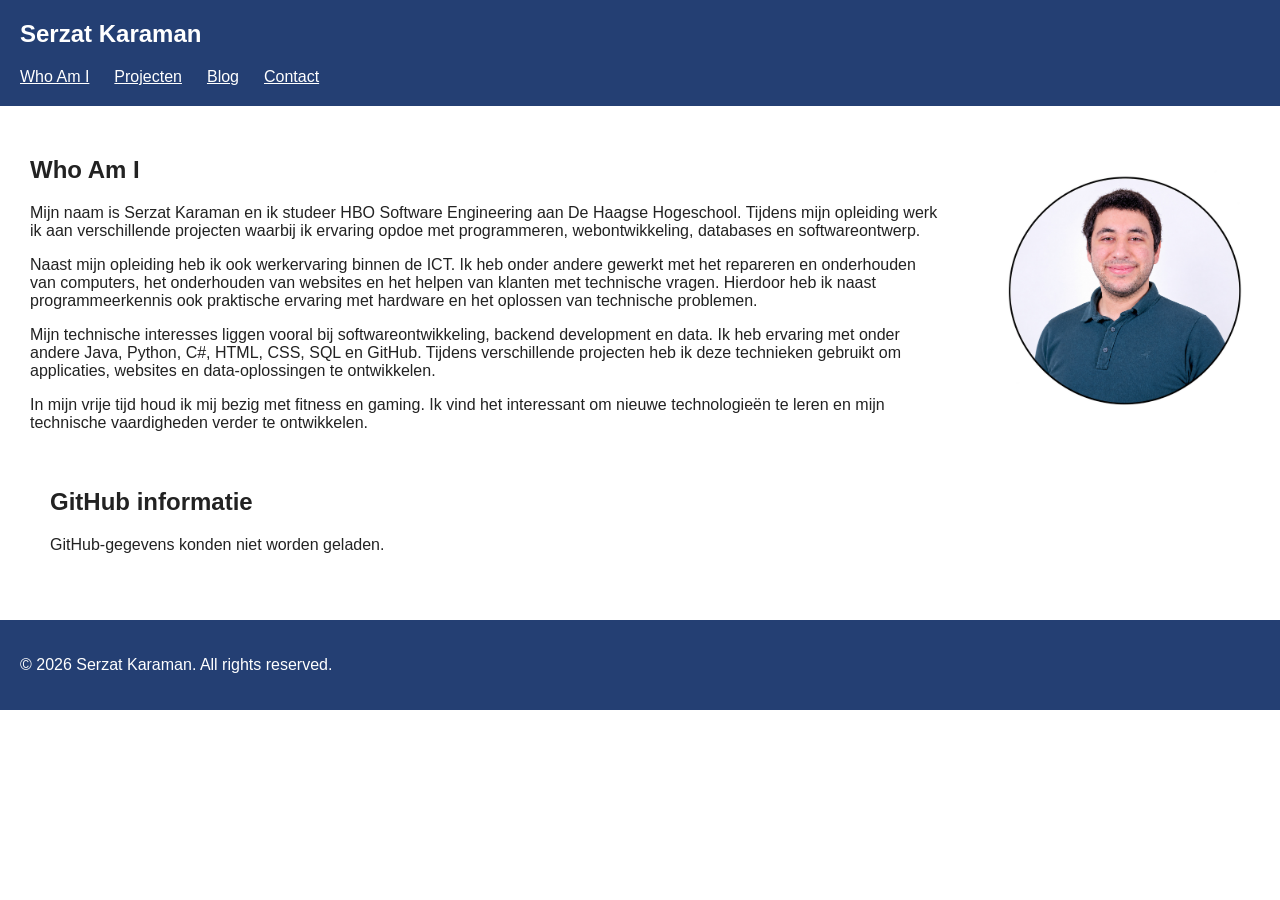
<file: index.html>
<!DOCTYPE html> <!-- Tells the browser that this document uses HTML5 -->

<html lang="nl"> <!-- Starts the HTML document and defines the language as Dutch -->

<head> <!-- Contains information about the webpage that is not displayed directly on the page -->

    <meta charset="UTF-8"> <!-- Defines the character encoding -->

    <meta name="viewport" content="width=device-width, initial-scale=1.0">
    <!-- Makes the page adapt to different screen sizes -->

    <title>Serzat Karaman</title>
    <link rel="stylesheet" href="style.css">

</head>

<body> <!-- Contains all visible content displayed to the user -->

    <!-- <header> represents introductory content or branding -->
    <header>

        <section class="header-content">

            <h1>Serzat Karaman</h1> <!-- Website title -->

            <!-- <nav> defines a block of navigation links connecting the pages -->
            <nav aria-label="Main Navigation">

                <!-- <ul> creates an unordered list of navigation items -->
                <ul>
                    <!-- <li> is a list item; <a> creates a clickable hyperlink -->
                    <li><a href="index.html">Who Am I</a></li>
                    <li><a href="projecten.html">Projecten</a></li>
                    <li><a href="blog.html">Blog</a></li>
                    <li><a href="contact.html">Contact</a></li>
                </ul>

            </nav>

        </section>

    </header>

    <!-- <main> defines the dominant, unique content of this specific page -->
    <main>

        <!-- This div groups the Who Am I text and photo for the layout -->
        <div id="whoami">

            <article class="whoami-text">

                <h2>Who Am I</h2>

                <p>
                    Mijn naam is Serzat Karaman en ik studeer HBO Software Engineering
                    aan De Haagse Hogeschool. Tijdens mijn opleiding werk ik aan verschillende
                    projecten waarbij ik ervaring opdoe met programmeren, webontwikkeling,
                    databases en softwareontwerp.
                </p>

                <p>
                    Naast mijn opleiding heb ik ook werkervaring binnen de ICT.
                    Ik heb onder andere gewerkt met het repareren en onderhouden van computers,
                    het onderhouden van websites en het helpen van klanten met technische vragen.
                    Hierdoor heb ik naast programmeerkennis ook praktische ervaring met hardware
                    en het oplossen van technische problemen.
                </p>

                <p>
                    Mijn technische interesses liggen vooral bij softwareontwikkeling,
                    backend development en data. Ik heb ervaring met onder andere Java,
                    Python, C#, HTML, CSS, SQL en GitHub. Tijdens verschillende projecten
                    heb ik deze technieken gebruikt om applicaties, websites en
                    data-oplossingen te ontwikkelen.
                </p>

                <p>
                    In mijn vrije tijd houd ik mij bezig met fitness en gaming.
                    Ik vind het interessant om nieuwe technologieën te leren en mijn
                    technische vaardigheden verder te ontwikkelen.
                </p>

            </article>

            <img
                class="whoami-photo"
                src="images/profielfoto.jpg"
                alt="Foto van Serzat Karaman"
            >

        </div>
    <section id="github-info">
    <!-- Heading for the GitHub information section -->
    <h2>GitHub informatie</h2>

    <!-- Shows loading or error messages -->
    <p id="github-status">Gegevens laden...</p>

    <!-- JavaScript will place the GitHub data inside this element -->
    <div id="github-data"></div>

</section>  
    </main>

    <footer>
        <p>&copy; 2026 Serzat Karaman. All rights reserved.</p>
    </footer>
    <script src="github.js"></script>

</body> <!-- Ends the visible content of the webpage -->
</html> <!-- Ends the HTML document -->
</file>
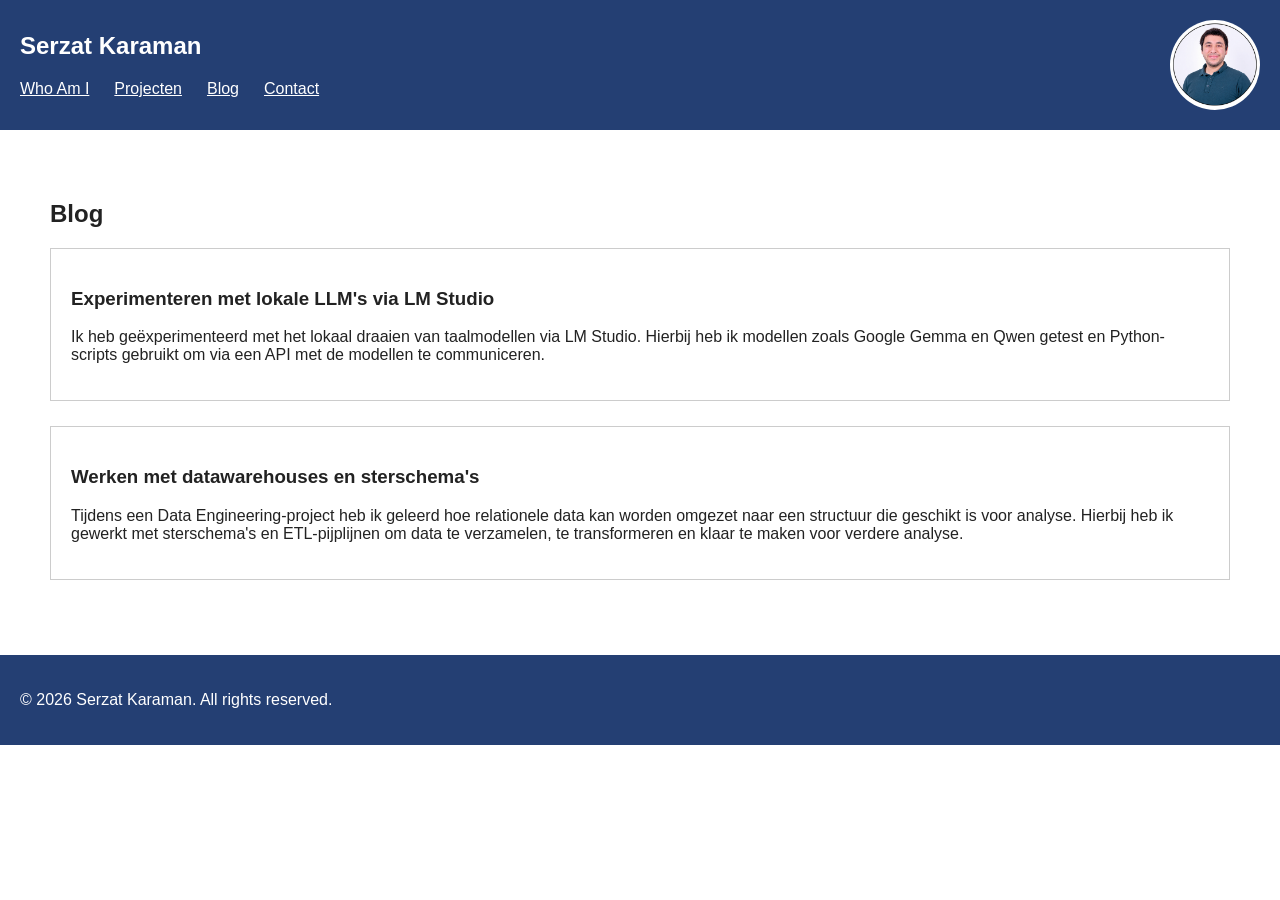
<file: blog.html>
<!DOCTYPE html>
<html lang="nl">

<head>
    <meta charset="UTF-8">
    <meta name="viewport" content="width=device-width, initial-scale=1.0">
    <title>Serzat Karaman - Blog</title>
    <link rel="stylesheet" href="style.css">
</head>

<body>

    <header>

        <section class="header-content">
            <h1>Serzat Karaman</h1>

            <nav aria-label="Main Navigation">
                <ul>
                    <li><a href="index.html">Who Am I</a></li>
                    <li><a href="projecten.html">Projecten</a></li>
                    <li><a href="blog.html">Blog</a></li>
                    <li><a href="contact.html">Contact</a></li>
                </ul>
            </nav>
        </section>

        <img
            class="profile-photo"
            src="images/profielfoto.jpg"
            alt="Foto van Serzat Karaman"
        >

    </header>

    <main>

        <section id="blog-posts">

            <h2>Blog</h2>

            <article>
                <h3>Experimenteren met lokale LLM's via LM Studio</h3>

                <p>
                    Ik heb geëxperimenteerd met het lokaal draaien van taalmodellen
                    via LM Studio. Hierbij heb ik modellen zoals Google Gemma en Qwen
                    getest en Python-scripts gebruikt om via een API met de modellen
                    te communiceren.
                </p>
            </article>

            <article>
                <h3>Werken met datawarehouses en sterschema's</h3>

                <p>
                    Tijdens een Data Engineering-project heb ik geleerd hoe relationele data
                    kan worden omgezet naar een structuur die geschikt is voor analyse.
                    Hierbij heb ik gewerkt met sterschema's en ETL-pijplijnen om data te
                    verzamelen, te transformeren en klaar te maken voor verdere analyse.
                </p>
            </article>

        </section>

    </main>

    <footer>
        <p>&copy; 2026 Serzat Karaman. All rights reserved.</p>
    </footer>

</body>

</html>
</file>
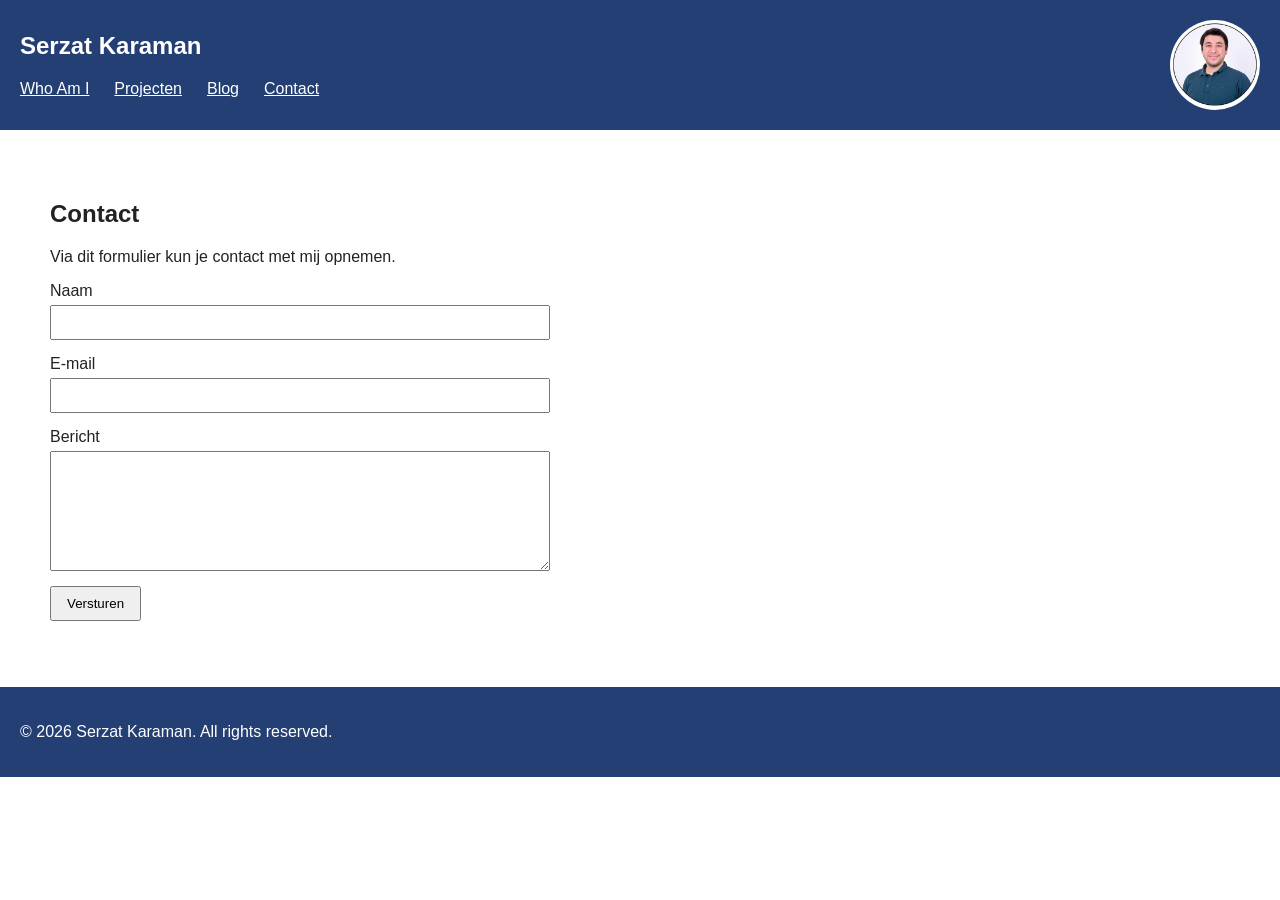
<file: contact.html>
<!DOCTYPE html> <!-- Tells the browser that this document uses HTML5 -->

<html lang="nl"> <!-- Starts the HTML document and defines the page language as Dutch -->

<head> <!-- Contains information about the webpage that is not directly visible -->

    <meta charset="UTF-8"> <!-- Allows the page to display different characters correctly -->

    <meta name="viewport" content="width=device-width, initial-scale=1.0">
    <!-- Makes the page adapt correctly to different screen sizes -->

    <title>Serzat Karaman - Contact</title> <!-- Sets the title shown in the browser tab -->

    <link rel="stylesheet" href="style.css">
    <!-- Connects this page to the external CSS file -->

</head> <!-- Ends the head section -->


<body> <!-- Contains all visible content of the webpage -->


    <header> <!-- Contains the website name, navigation and profile photo -->

        <section class="header-content">
        <!-- Groups the website name and navigation together -->

            <h1>Serzat Karaman</h1>
            <!-- Main title of the website -->


            <nav aria-label="Main Navigation">
            <!-- Contains the navigation links between the pages -->

                <ul> <!-- Creates an unordered list for the navigation -->

                    <li><a href="index.html">Who Am I</a></li>
                    <!-- Link to the Who Am I page -->

                    <li><a href="projecten.html">Projecten</a></li>
                    <!-- Link to the Projecten page -->

                    <li><a href="blog.html">Blog</a></li>
                    <!-- Link to the Blog page -->

                    <li><a href="contact.html">Contact</a></li>
                    <!-- Link to the Contact page -->

                </ul> <!-- Ends the navigation list -->

            </nav> <!-- Ends the navigation -->

        </section> <!-- Ends the left part of the header -->


        <img
            class="profile-photo"
            src="images/profielfoto.jpg"
            alt="Foto van Serzat Karaman"
        >
        <!-- Displays the profile photo on the right side of the header -->

    </header> <!-- Ends the header -->


    <main> <!-- Contains the main content of this page -->


        <section id="contact">
        <!-- Groups all contact form content together -->

            <h2>Contact</h2>
            <!-- Heading of the contact section -->

            <p>
                Via dit formulier kun je contact met mij opnemen.
            </p>
            <!-- Short explanation for the user -->


            <form id="contact-form" novalidate>
            <!-- Creates the contact form -->
            <!-- novalidate prevents the browser's default error popups so we can show our own messages -->


                <label for="naam">Naam</label>
                <!-- Label connected to the name input -->

                <input
                    type="text"
                    id="naam"
                    name="naam"
                    required
                    minlength="2"
                    aria-describedby="naam-error"
                    aria-invalid="false"
                >
                <!-- Text field for the user's name -->
                <!-- required means the field cannot be empty -->
                <!-- minlength requires at least 2 characters -->
                <!-- aria-describedby connects the input to its error message -->
                <!-- aria-invalid tells assistive technology if the field contains an error -->

                <span id="naam-error" role="alert"></span>
                <!-- Shows an accessible error message for the name field -->


                <label for="email">E-mail</label>
                <!-- Label connected to the email input -->

                <input
                    type="email"
                    id="email"
                    name="email"
                    required
                    aria-describedby="email-error"
                    aria-invalid="false"
                >
                <!-- Input field for the user's email address -->
                <!-- type="email" lets the browser check if the email format is valid -->
                <!-- required means the field cannot be empty -->

                <span id="email-error" role="alert"></span>
                <!-- Shows an accessible error message for the email field -->


                <label for="bericht">Bericht</label>
                <!-- Label connected to the message field -->

                <textarea
                    id="bericht"
                    name="bericht"
                    required
                    minlength="10"
                    aria-describedby="bericht-error"
                    aria-invalid="false"
                ></textarea>
                <!-- Creates a larger text field for the user's message -->
                <!-- required means the field cannot be empty -->
                <!-- minlength requires at least 10 characters -->

                <span id="bericht-error" role="alert"></span>
                <!-- Shows an accessible error message for the message field -->


                <button type="submit">Versturen</button>
                <!-- Submits the form when clicked -->


                <p id="form-status" aria-live="polite"></p>
                <!-- Shows a general form status such as a success message -->
                <!-- aria-live allows screen readers to announce changes automatically -->


            </form> <!-- Ends the contact form -->


        </section> <!-- Ends the contact section -->


    </main> <!-- Ends the main content -->


    <footer> <!-- Contains the footer information -->

        <p>&copy; 2026 Serzat Karaman. All rights reserved.</p>
        <!-- Copyright text -->

    </footer> <!-- Ends the footer -->


    <script src="contact.js"></script>
    <!-- Connects the external JavaScript file used for form validation -->


</body> <!-- Ends all visible page content -->


</html> <!-- Ends the HTML document -->
</file>
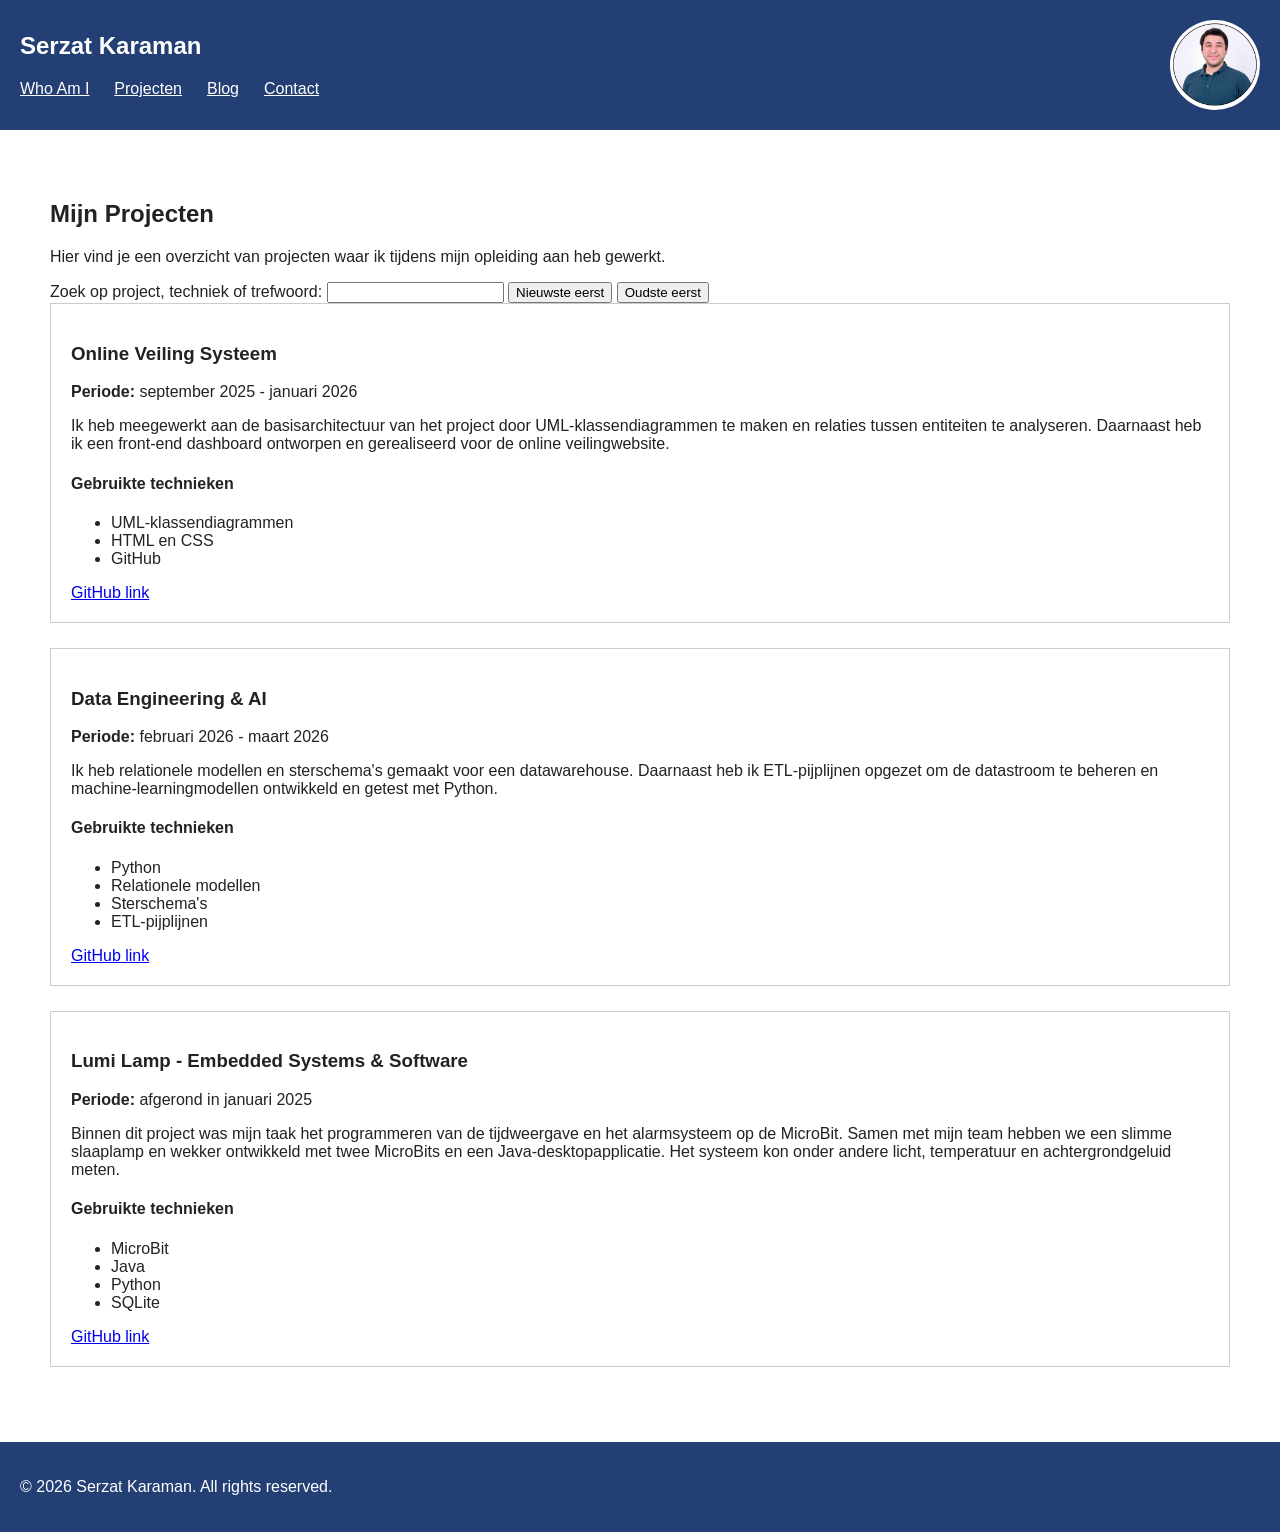
<file: projecten.html>
<!DOCTYPE html>
<html lang="nl">

<head>
    <meta charset="UTF-8">
    <meta name="viewport" content="width=device-width, initial-scale=1.0">
    <title>Serzat Karaman - Projecten</title>
    <link rel="stylesheet" href="style.css">
</head>

<body>

    <header>

        <section class="header-content">
            <h1>Serzat Karaman</h1>

            <nav aria-label="Main Navigation">
                <ul>
                    <li><a href="index.html">Who Am I</a></li>
                    <li><a href="projecten.html">Projecten</a></li>
                    <li><a href="blog.html">Blog</a></li>
                    <li><a href="contact.html">Contact</a></li>
                </ul>
            </nav>
        </section>

        <img
            class="profile-photo"
            src="images/profielfoto.jpg"
            alt="Foto van Serzat Karaman"
        >

    </header>

    <main>

        <section id="projects">

            <h2>Mijn Projecten</h2>

            <p>
                Hier vind je een overzicht van projecten waar ik tijdens mijn opleiding
                aan heb gewerkt.
            </p>
            <label for="project-zoeken">Zoek op project, techniek of trefwoord:</label>
            <input type="text" id="project-zoeken">

            <button id="nieuwste-eerst">Nieuwste eerst</button>
            <button id="oudste-eerst">Oudste eerst</button>

            <!-- JavaScript zet hier de projecten in -->
            <div id="project-list"></div>

        </section>

    </main>

    <footer>
        <p>&copy; 2026 Serzat Karaman. All rights reserved.</p>
    </footer>

    <script src="script.js"></script>

</body>

</html>
</file>
<file: style.css>
/* Zorgt ervoor dat padding en border binnen de opgegeven breedte en hoogte blijven */
* {
    box-sizing: border-box;
}

/* Algemene opmaak van de pagina */
body {
    margin: 0;
    font-family: Arial, sans-serif;
    background-color: white;
    color: #222222;
}

/* Header */
header {
    background-color: #243f73;
    color: white;
    padding: 20px;

    display: flex;
    justify-content: space-between;
    align-items: center;
}

/* Linkerkant van de header met naam en navigatie */
.header-content {
    padding: 0;
}

/* Hoofdtitel */
header h1 {
    margin: 0;
}

/* Kleine profielfoto op Projecten en Blog */
.profile-photo {
    width: 90px;
    height: 90px;
    border-radius: 50%;
    object-fit: cover;
}

/* Navigatie */
nav ul {
    display: flex;
    margin: 20px 0 0 0;
    padding: 0;
}

/* Navigatie-items */
nav li {
    margin-right: 25px;
    list-style: none;
}

/* Navigatielinks */
nav a {
    color: white;
}

/* Verandert de kleur wanneer de muis over een navigatielink beweegt */
nav a:hover {
    color: #cccccc;
}

/* Hoofdinhoud */
main {
    padding: 30px;
}

/* Secties */
section {
    padding: 20px;
}

/* Who Am I layout */
#whoami {
    display: flex;
    justify-content: space-between;
    align-items: center;
}

/* Tekstgedeelte van Who Am I */
.whoami-text {
    border: none;
    margin: 0;
    padding: 0;
    max-width: 75%;
}

/* Grotere profielfoto op Who Am I */
.whoami-photo {
    width: 250px;
    height: auto;
    max-width: 25%;
    margin-left: 40px;
}

/* Artikelen op de Projecten- en Blogpagina */
article {
    margin-bottom: 25px;
    padding: 20px;
    border: 1px solid #cccccc;
}

/* Zorgt ervoor dat het Who Am I-artikel geen rand krijgt */
.whoami-text {
    border: none;
}

/* Contactformulier */
#contact-form {
    max-width: 500px;
}

#contact-form label {
    display: block;
    margin-top: 15px;
}

#contact-form input,
#contact-form textarea {
    display: block;
    width: 100%;
    padding: 8px;
    margin-top: 5px;
    box-sizing: border-box;
}

#contact-form textarea {
    min-height: 120px;
}

#contact-form button {
    display: block;
    margin-top: 15px;
    padding: 8px 15px;
}

#contact-form span {
    display: block;
    margin-top: 5px;
}

#form-status {
    margin-top: 15px;
}

/* Footer */
footer {
    background-color: #243f73;
    color: white;
    padding: 20px;
}
</file>
